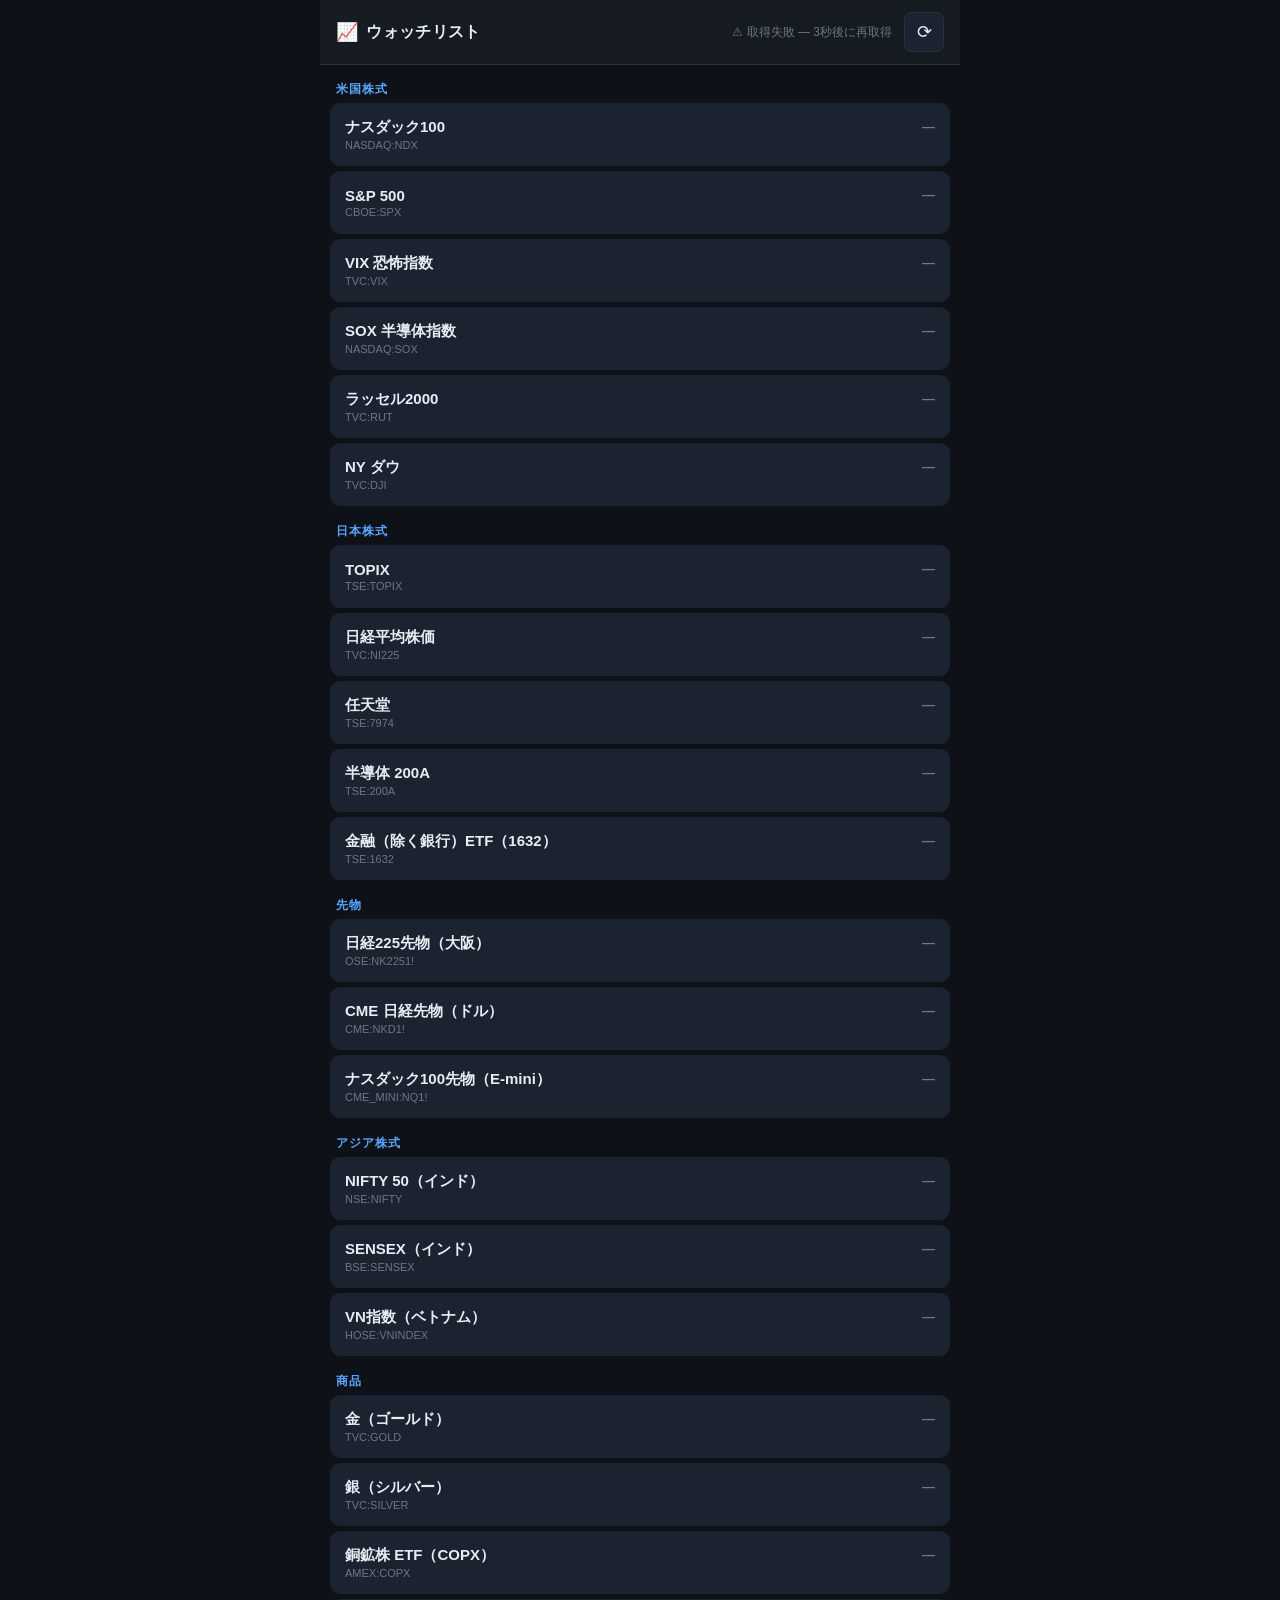
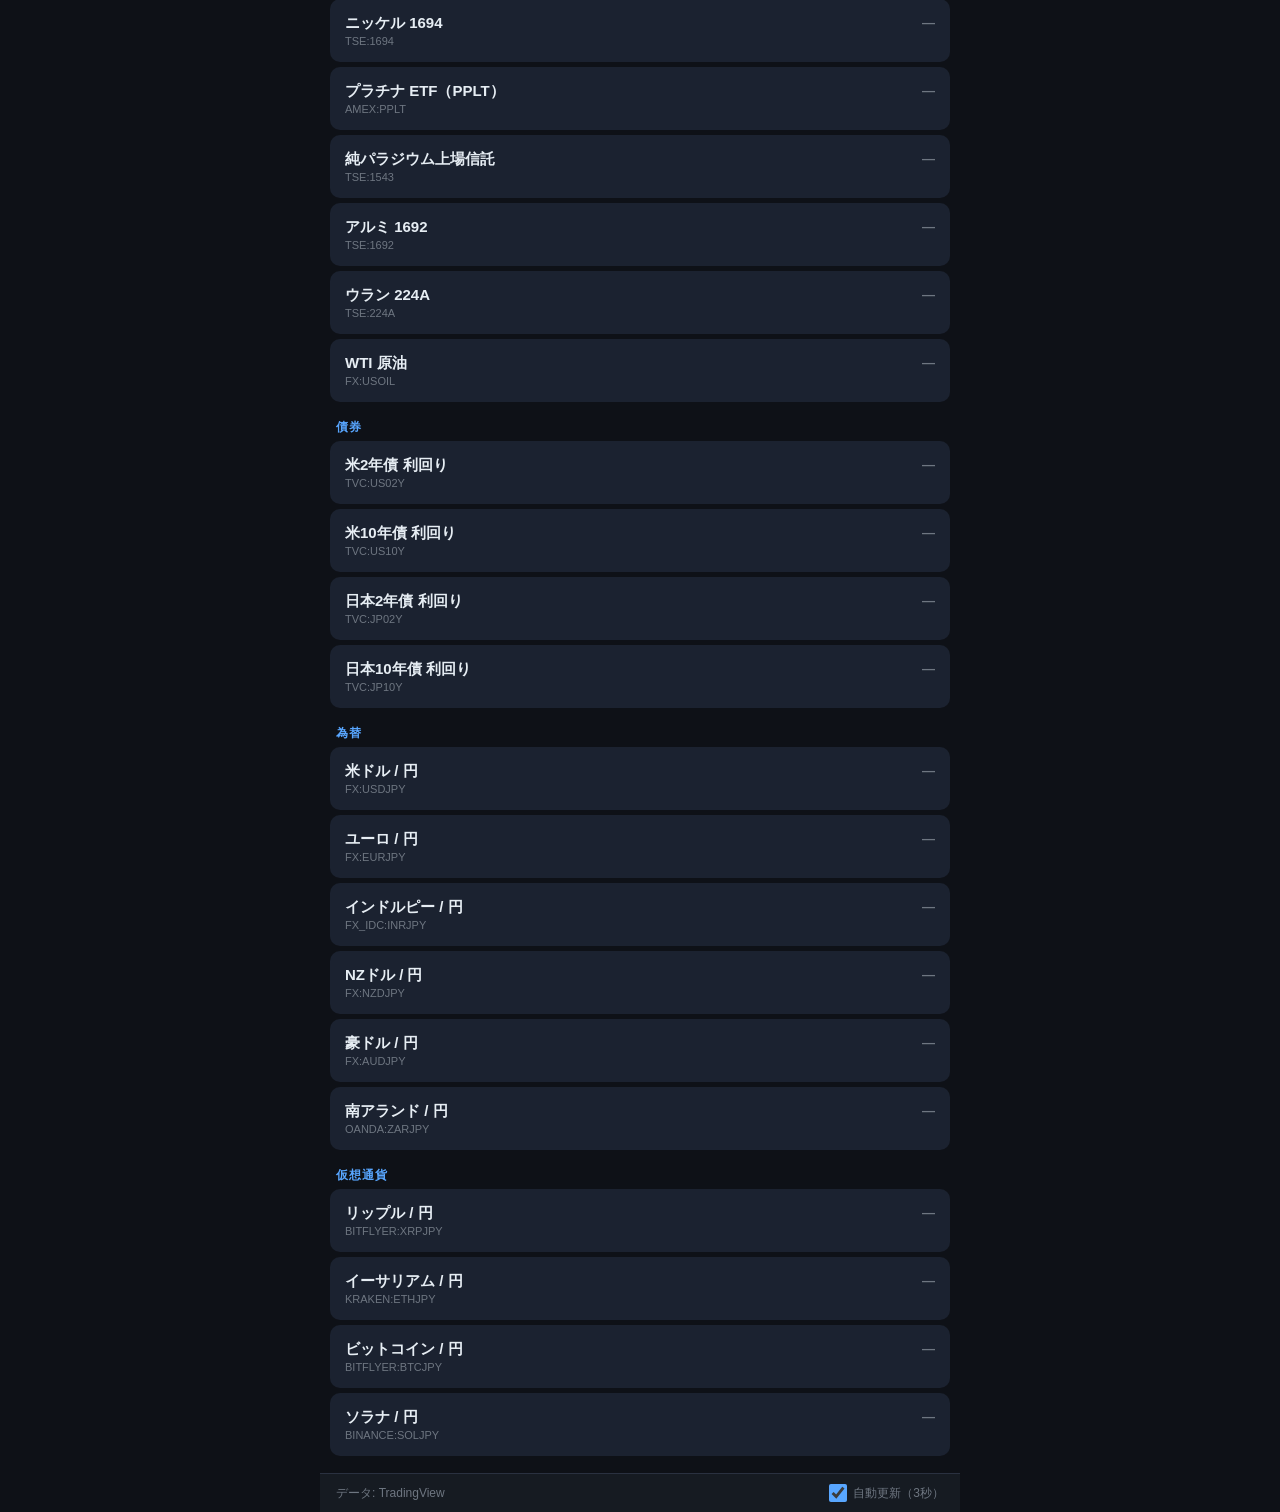
<file: index.html>
<!DOCTYPE html>
<html lang="ja">
<head>
  <meta charset="UTF-8" />
  <meta name="viewport" content="width=device-width, initial-scale=1.0, viewport-fit=cover" />
  <title>ウォッチリスト</title>
  <meta name="theme-color" content="#0e1117" />
  <meta name="color-scheme" content="dark" />
  <!-- iOS: ホーム画面アプリ用 -->
  <meta name="apple-mobile-web-app-capable" content="yes" />
  <meta name="apple-mobile-web-app-status-bar-style" content="black-translucent" />
  <meta name="apple-mobile-web-app-title" content="ウォッチリスト" />
  <link rel="apple-touch-icon" href="icons/apple-touch-icon.png" />
  <link rel="icon" type="image/png" href="icons/icon192.png" />
  <link rel="manifest" href="manifest.webmanifest" />
  <link rel="stylesheet" href="styles.css" />
</head>
<body>
  <header class="topbar">
    <div class="title">
      <span class="logo">📈</span>
      <span>ウォッチリスト</span>
    </div>
    <div class="actions">
      <span id="updated" class="updated">—</span>
      <button id="refresh" class="refresh-btn" title="更新" aria-label="更新">⟳</button>
    </div>
  </header>

  <main id="list" class="list">
    <div class="placeholder">読み込み中…</div>
  </main>

  <footer class="footer">
    <span>データ: TradingView</span>
    <label class="auto">
      <input type="checkbox" id="autoToggle" checked />
      自動更新（3秒）
    </label>
  </footer>

  <!-- 月足チャート モーダル -->
  <div id="chartModal" class="modal" hidden>
    <div class="modal-head">
      <div class="modal-title">
        <span id="chartName"></span>
        <span id="chartSymbol" class="modal-sym"></span>
      </div>
      <div class="modal-head-actions">
        <div id="srcToggle" class="src-toggle" hidden>
          <button type="button" class="src-btn" data-src="tv">TV</button>
          <button type="button" class="src-btn" data-src="stooq">Stooq</button>
        </div>
        <a id="chartOpenExt" class="tv-btn" href="#" target="_blank" rel="noopener" title="外部サイトで開く">↗</a>
        <button id="chartClose" class="modal-close" aria-label="閉じる">✕</button>
      </div>
    </div>
    <div class="modal-body">
      <div id="chartLoading" class="modal-loading">チャートを読み込み中…</div>
      <iframe id="chartFrame" title="月足チャート" frameborder="0" scrolling="no" allowtransparency="true"></iframe>
      <div id="chartImgWrap" class="chart-img-wrap" hidden>
        <img id="chartImg" alt="" />
        <div id="chartImgNote" class="chart-img-note">Stooq 提供 ・ 月足ローソク足</div>
        <div id="chartImgError" class="chart-img-error" hidden>
          チャート画像を取得できませんでした。<br />「Stooq ↗」から開いてご確認ください。
        </div>
      </div>
    </div>
  </div>

  <script src="symbols.js"></script>
  <script src="app.js"></script>
</body>
</html>
</file>
<file: styles.css>
:root {
  --bg: #0e1117;
  --bg-elev: #161b22;
  --bg-row: #1b2230;
  --bg-row-hover: #222b3a;
  --border: #2a3140;
  --text: #e6edf3;
  --text-dim: #8b949e;
  --text-faint: #6e7681;
  --up: #2ecc71;
  --up-bg: rgba(46, 204, 113, 0.12);
  --down: #ff5c5c;
  --down-bg: rgba(255, 92, 92, 0.12);
  --accent: #58a6ff;
}

* {
  box-sizing: border-box;
  margin: 0;
  padding: 0;
  -webkit-tap-highlight-color: transparent;
}

html, body {
  background: var(--bg);
  color: var(--text);
  font-family: "Segoe UI", "Hiragino Kaku Gothic ProN", "Yu Gothic UI", Meiryo, sans-serif;
  font-size: 15px;
}

body {
  width: 100%;
  max-width: 640px;
  margin: 0 auto;
  min-height: 100vh;
  min-height: 100dvh;
  display: flex;
  flex-direction: column;
}

/* ---- Top bar ---- */
.topbar {
  display: flex;
  align-items: center;
  justify-content: space-between;
  padding: 12px 16px;
  padding-top: calc(12px + env(safe-area-inset-top));
  padding-left: calc(16px + env(safe-area-inset-left));
  padding-right: calc(16px + env(safe-area-inset-right));
  background: var(--bg-elev);
  border-bottom: 1px solid var(--border);
  position: sticky;
  top: 0;
  z-index: 5;
}

.title {
  display: flex;
  align-items: center;
  gap: 8px;
  font-weight: 600;
  font-size: 16px;
  letter-spacing: 0.02em;
}
.logo { font-size: 18px; }

.actions {
  display: flex;
  align-items: center;
  gap: 12px;
}

.updated {
  color: var(--text-faint);
  font-size: 12px;
  font-variant-numeric: tabular-nums;
}

.refresh-btn {
  background: var(--bg-row);
  color: var(--text);
  border: 1px solid var(--border);
  border-radius: 8px;
  width: 40px;
  height: 40px;
  font-size: 18px;
  cursor: pointer;
  transition: background 0.15s, transform 0.3s;
}
.refresh-btn:active { background: var(--bg-row-hover); }
.refresh-btn.spinning { animation: spin 0.8s linear infinite; }

@keyframes spin { to { transform: rotate(360deg); } }

/* ---- List ---- */
.list {
  flex: 1;
  overflow-y: auto;
  -webkit-overflow-scrolling: touch;
  padding: 4px 0 12px;
  padding-left: env(safe-area-inset-left);
  padding-right: env(safe-area-inset-right);
}

.placeholder {
  color: var(--text-dim);
  text-align: center;
  padding: 48px 0;
}

.section-head {
  position: sticky;
  top: 0;
  background: var(--bg);
  color: var(--accent);
  font-size: 12px;
  font-weight: 700;
  letter-spacing: 0.08em;
  text-transform: uppercase;
  padding: 12px 16px 5px;
  z-index: 2;
}

.row {
  display: grid;
  grid-template-columns: 1fr auto;
  align-items: center;
  gap: 4px 12px;
  padding: 12px 14px;
  margin: 0 10px 5px;
  background: var(--bg-row);
  border-radius: 10px;
  border: 1px solid transparent;
  transition: background 0.12s;
  cursor: pointer;
}
.row:hover { border-color: var(--border); }
.row:active { background: var(--bg-row-hover); }

.name-cell { min-width: 0; }
.name {
  font-weight: 600;
  font-size: 15px;
  white-space: nowrap;
  overflow: hidden;
  text-overflow: ellipsis;
}
.symbol {
  color: var(--text-faint);
  font-size: 11px;
  font-variant-numeric: tabular-nums;
  margin-top: 2px;
}

.value-cell {
  text-align: right;
  white-space: nowrap;
}
.price {
  font-weight: 700;
  font-variant-numeric: tabular-nums;
  font-size: 17px;
}
.change {
  font-size: 12px;
  font-variant-numeric: tabular-nums;
  margin-top: 3px;
  display: inline-flex;
  gap: 7px;
  align-items: center;
}
.chg-pct {
  padding: 2px 7px;
  border-radius: 6px;
  font-weight: 600;
}

.up { color: var(--up); }
.down { color: var(--down); }
.flat { color: var(--text-dim); }
.chg-pct.up { background: var(--up-bg); }
.chg-pct.down { background: var(--down-bg); }
.chg-pct.flat { background: rgba(139,148,158,0.12); }

.na { color: var(--text-faint); font-size: 13px; }

.row.loading .price,
.row.loading .change { color: var(--text-faint); }

/* 取得失敗時に直近値を保持表示（薄く） */
.row.stale .price,
.row.stale .change { opacity: 0.5; }

/* ---- Footer ---- */
.footer {
  display: flex;
  align-items: center;
  justify-content: space-between;
  padding: 10px 16px;
  padding-bottom: calc(10px + env(safe-area-inset-bottom));
  padding-left: calc(16px + env(safe-area-inset-left));
  padding-right: calc(16px + env(safe-area-inset-right));
  background: var(--bg-elev);
  border-top: 1px solid var(--border);
  color: var(--text-faint);
  font-size: 12px;
}
.auto {
  display: flex;
  align-items: center;
  gap: 6px;
  cursor: pointer;
  user-select: none;
}
.auto input {
  accent-color: var(--accent);
  width: 18px;
  height: 18px;
}

/* ---- 月足チャート モーダル ---- */
.modal {
  position: fixed;
  inset: 0;
  z-index: 50;
  background: var(--bg);
  display: flex;
  flex-direction: column;
  animation: fadeIn 0.15s ease;
}
.modal[hidden] { display: none; }

@keyframes fadeIn { from { opacity: 0; } to { opacity: 1; } }

.modal-head {
  display: flex;
  align-items: center;
  justify-content: space-between;
  gap: 10px;
  padding: 12px 16px;
  padding-top: calc(12px + env(safe-area-inset-top));
  padding-left: calc(16px + env(safe-area-inset-left));
  padding-right: calc(16px + env(safe-area-inset-right));
  background: var(--bg-elev);
  border-bottom: 1px solid var(--border);
}
.modal-title {
  display: flex;
  flex-direction: column;
  justify-content: center;
  gap: 1px;
  min-width: 0;
  overflow: hidden;
}
.modal-title > span:first-child {
  font-weight: 600;
  font-size: 15px;
  white-space: nowrap;
  overflow: hidden;
  text-overflow: ellipsis;
}
.modal-sym {
  color: var(--text-faint);
  font-size: 12px;
  font-variant-numeric: tabular-nums;
}
.modal-tf {
  flex: none;
  color: var(--accent);
  background: rgba(88, 166, 255, 0.12);
  font-size: 12px;
  font-weight: 700;
  padding: 2px 8px;
  border-radius: 6px;
}
.modal-head-actions {
  display: flex;
  align-items: center;
  gap: 8px;
  flex: none;
}
.tv-btn {
  display: inline-flex;
  align-items: center;
  height: 40px;
  padding: 0 12px;
  background: var(--accent);
  color: #0b1622;
  font-size: 13px;
  font-weight: 700;
  text-decoration: none;
  border-radius: 8px;
  white-space: nowrap;
}
.tv-btn:active { filter: brightness(0.9); }
.modal-close {
  flex: none;
  background: var(--bg-row);
  color: var(--text);
  border: 1px solid var(--border);
  border-radius: 8px;
  width: 40px;
  height: 40px;
  font-size: 16px;
  cursor: pointer;
}
.modal-close:active { background: var(--bg-row-hover); }

/* ソース切替（TV / Stooq） */
.src-toggle {
  display: inline-flex;
  border: 1px solid var(--border);
  border-radius: 8px;
  overflow: hidden;
  flex: none;
}
.src-btn {
  background: var(--bg-row);
  color: var(--text-dim);
  border: 0;
  height: 40px;
  padding: 0 12px;
  font-size: 13px;
  font-weight: 700;
  cursor: pointer;
}
.src-btn + .src-btn { border-left: 1px solid var(--border); }
.src-btn.active { background: var(--accent); color: #0b1622; }
.src-toggle[hidden] { display: none; }

.modal-body {
  position: relative;
  flex: 1;
  background: var(--bg);
}

/* Stooq 画像チャート */
.chart-img-wrap[hidden] { display: none; }
.chart-img-wrap {
  position: absolute;
  inset: 0;
  display: flex;
  flex-direction: column;
  align-items: center;
  justify-content: center;
  gap: 10px;
  padding: 12px;
  overflow: auto;
}
#chartImg {
  max-width: 100%;
  height: auto;
  background: #fff;
  border-radius: 8px;
  box-shadow: 0 2px 12px rgba(0, 0, 0, 0.4);
}
.chart-img-note {
  color: var(--text-faint);
  font-size: 12px;
}
.chart-img-error {
  color: var(--text-dim);
  font-size: 13px;
  line-height: 1.6;
  text-align: center;
}
.chart-img-error[hidden] { display: none; }
.modal-loading {
  position: absolute;
  inset: 0;
  display: flex;
  align-items: center;
  justify-content: center;
  color: var(--text-dim);
  font-size: 14px;
}
#chartFrame {
  position: relative;
  width: 100%;
  height: 100%;
  border: 0;
  display: block;
}

/* Scrollbar (desktop) */
.list::-webkit-scrollbar { width: 9px; }
.list::-webkit-scrollbar-track { background: transparent; }
.list::-webkit-scrollbar-thumb {
  background: #2a3140;
  border-radius: 5px;
  border: 2px solid var(--bg);
}
</file>
